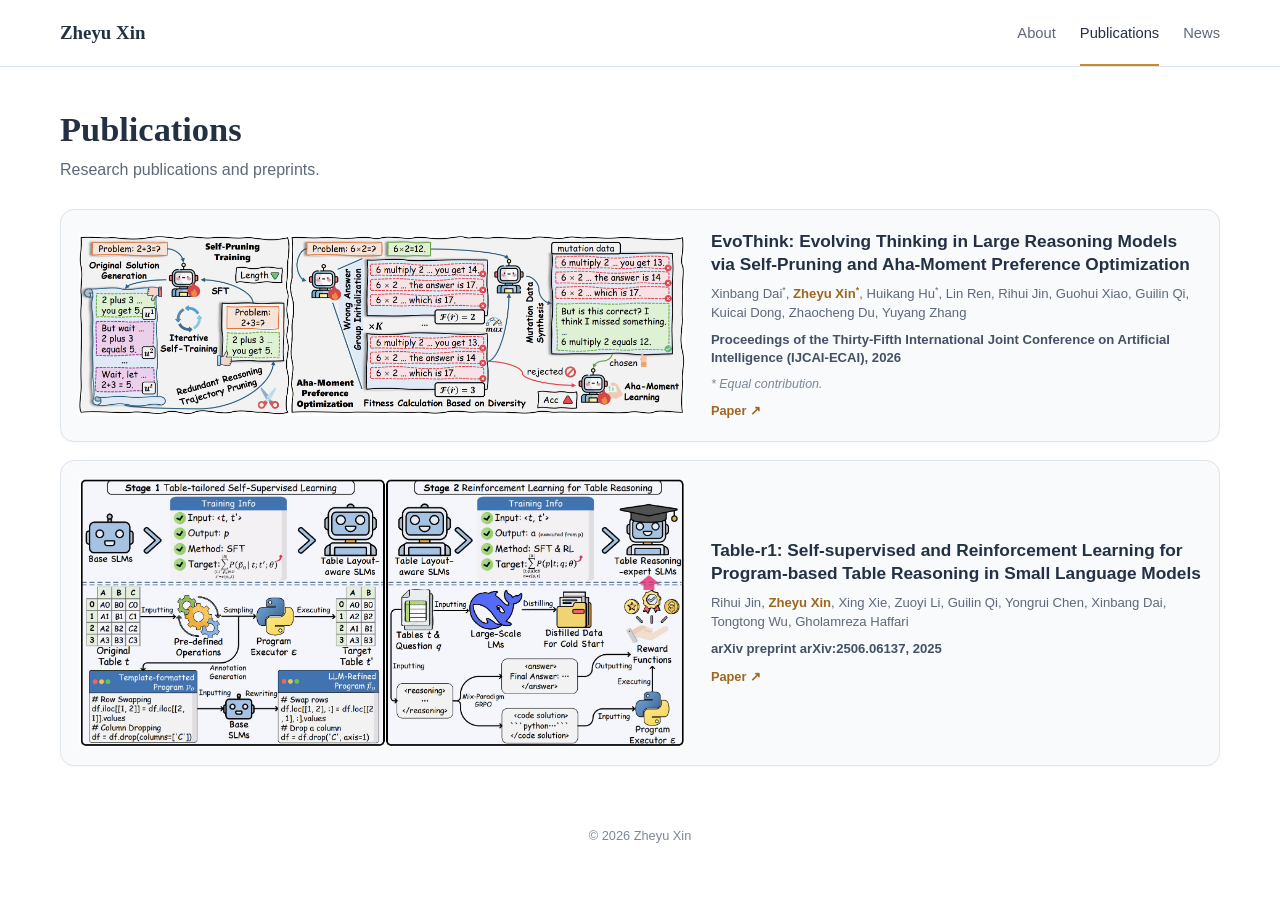
<file: publications/index.html>
<!doctype html>
<html lang="en"><head><meta charset="utf-8"><meta name="viewport" content="width=device-width,initial-scale=1"><title>Publications | Zheyu Xin</title><meta name="description" content="Publications by Zheyu Xin."><link rel="stylesheet" href="/styles.css"></head><body>
<header class="site-header"><div class="header-inner"><a class="brand" href="/">Zheyu Xin</a><nav class="nav"><a href="/">About</a><a href="/publications/" aria-current="page">Publications</a><a href="/#news">News</a></nav></div></header>
<main class="publications-page"><h1 class="page-title">Publications</h1><p class="page-description">Research publications and preprints.</p><div class="publication-list">
<article class="publication-card"><a class="publication-figure" href="/assets/EVOTHINK.jpg" target="_blank" rel="noopener"><img src="/assets/EVOTHINK.jpg" alt="EvoThink framework overview"></a><div class="publication-info"><h2 class="publication-title">EvoThink: Evolving Thinking in Large Reasoning Models via Self-Pruning and Aha-Moment Preference Optimization</h2><p class="authors">Xinbang Dai<sup>*</sup>, <span class="me">Zheyu Xin<sup>*</sup></span>, Huikang Hu<sup>*</sup>, Lin Ren, Rihui Jin, Guohui Xiao, Guilin Qi, Kuicai Dong, Zhaocheng Du, Yuyang Zhang</p><p class="venue">Proceedings of the Thirty-Fifth International Joint Conference on Artificial Intelligence (IJCAI-ECAI), 2026</p><p class="equal-note">* Equal contribution.</p><a class="paper-link" href="https://arxiv.org/abs/2607.19962" target="_blank" rel="noopener">Paper ↗</a></div></article>
<article class="publication-card"><a class="publication-figure" href="/assets/TABLER1.jpg" target="_blank" rel="noopener"><img src="/assets/TABLER1.jpg" alt="Table-r1 framework overview"></a><div class="publication-info"><h2 class="publication-title">Table-r1: Self-supervised and Reinforcement Learning for Program-based Table Reasoning in Small Language Models</h2><p class="authors">Rihui Jin, <span class="me">Zheyu Xin</span>, Xing Xie, Zuoyi Li, Guilin Qi, Yongrui Chen, Xinbang Dai, Tongtong Wu, Gholamreza Haffari</p><p class="venue">arXiv preprint arXiv:2506.06137, 2025</p><a class="paper-link" href="https://arxiv.org/abs/2506.06137" target="_blank" rel="noopener">Paper ↗</a></div></article>
</div></main><footer class="site-footer">© 2026 Zheyu Xin</footer></body></html>
</file>
<file: styles.css>
:root{--bg:#fff;--surface:#f8fafc;--text:#243043;--muted:#5d6878;--soft:#7b8797;--border:#dde4ec;--accent:#c98a2e;--accent-dark:#9d671e;--max:1160px}*{box-sizing:border-box}html{scroll-behavior:smooth}body{margin:0;background:var(--bg);color:var(--text);font-family:Inter,ui-sans-serif,-apple-system,BlinkMacSystemFont,"Segoe UI",sans-serif;line-height:1.55;-webkit-font-smoothing:antialiased}a{color:inherit;text-decoration:none}a:hover{color:var(--accent-dark)}.site-header{position:sticky;top:0;z-index:20;background:rgba(255,255,255,.94);border-bottom:1px solid var(--border);backdrop-filter:blur(10px)}.header-inner{width:min(var(--max),calc(100% - 40px));height:66px;margin:auto;display:flex;align-items:center;justify-content:space-between;gap:24px}.brand{font:700 1.18rem/1 Georgia,serif}.nav{display:flex;gap:24px;font-size:.92rem;color:var(--muted)}.nav a{padding:22px 0 19px;border-bottom:2px solid transparent}.nav a:hover,.nav a[aria-current=page]{color:var(--text);border-bottom-color:var(--accent)}.page-shell{width:min(var(--max),calc(100% - 40px));margin:42px auto 54px;display:grid;grid-template-columns:250px minmax(0,1fr);gap:48px;align-items:start}.profile{position:sticky;top:96px;text-align:center}.avatar{display:block;width:228px;aspect-ratio:1;object-fit:cover;border-radius:18px;margin:0 auto 20px;box-shadow:0 8px 24px rgba(15,23,42,.1)}.profile h1{font:700 2rem/1.15 Georgia,serif;margin:0 0 7px}.profile-role{color:var(--accent-dark);font-weight:650;margin:0 0 3px}.profile-school{color:var(--muted);font-size:.94rem;margin:0 0 16px}.social-links{display:flex;justify-content:center;gap:12px;margin-bottom:21px}.social-links a{display:inline-flex;align-items:center;justify-content:center;padding:8px;color:var(--muted);transition:color .2s ease;background:transparent;border:0}.social-links a:hover{color:var(--accent)}.social-links svg{display:block;width:20px;height:20px}.interests{text-align:left;padding:16px 18px;border-radius:12px;background:#f1f5f9}.interests h2{margin:0 0 10px;font-size:.94rem}.interests ul{margin:0;padding-left:18px;color:var(--muted);font-size:.88rem}.content{min-width:0}.section{margin-bottom:42px;scroll-margin-top:88px}.section-heading{font:700 1.55rem/1.2 Georgia,serif;margin:0 0 15px}.about-copy{color:var(--muted);font-size:.99rem}.about-copy p{margin:0 0 12px}.section-bar{display:flex;align-items:baseline;justify-content:space-between;gap:18px}.view-all{color:var(--accent-dark);font-size:.88rem;font-weight:650;white-space:nowrap}.publication-list{display:grid;gap:18px}.publication-card{display:grid;grid-template-columns:minmax(430px,56%) minmax(0,44%);gap:26px;align-items:stretch;padding:18px;background:var(--surface);border:1px solid var(--border);border-radius:14px;box-shadow:0 1px 2px rgba(15,23,42,.03)}.publication-figure{min-width:0;display:flex;align-items:center;justify-content:center;align-self:stretch;border-radius:8px;background:transparent}.publication-figure img{display:block;width:100%;height:auto;max-height:100%;object-fit:contain}.publication-info{min-width:0;display:flex;flex-direction:column;justify-content:center;gap:8px;padding:2px 0;overflow:visible}.publication-title{margin:0;color:var(--text);font-size:1.08rem;line-height:1.32;font-weight:720;overflow-wrap:anywhere}.authors,.venue,.equal-note{margin:0}.authors{color:var(--muted);font-size:.82rem;line-height:1.48}.authors .me{color:var(--accent-dark);font-weight:700}sup{font-size:.68em;line-height:0;vertical-align:super}.venue{color:#445063;font-size:.82rem;line-height:1.43;font-weight:620}.equal-note{color:var(--soft);font-size:.78rem;line-height:1.35;font-style:italic}.paper-link{color:var(--accent-dark);font-size:.8rem;font-weight:680}.news-list{list-style:none;margin:0;padding:0;display:grid;gap:9px}.news-list li{display:grid;grid-template-columns:78px minmax(0,1fr);gap:14px;color:var(--muted);font-size:.92rem}.news-date{color:var(--accent-dark);font-weight:700}.site-footer{width:min(var(--max),calc(100% - 40px));margin:0 auto 28px;color:var(--soft);font-size:.8rem;text-align:center}.publications-page{width:min(var(--max),calc(100% - 40px));margin:42px auto 60px}.publications-page .page-title{font:700 2.15rem/1.2 Georgia,serif;margin:0 0 8px}.publications-page .page-description{margin:0 0 26px;color:var(--muted)}.publications-page .publication-card{grid-template-columns:minmax(450px,54%) minmax(0,46%)}@media(max-width:980px){.page-shell{grid-template-columns:210px minmax(0,1fr);gap:30px}.avatar{width:200px}.publication-card,.publications-page .publication-card{grid-template-columns:minmax(0,1fr);gap:14px}.publication-figure img{width:100%;max-height:none}.publication-info{padding:0 2px 2px}}@media(max-width:720px){.header-inner,.page-shell,.publications-page,.site-footer{width:min(100% - 28px,var(--max))}.header-inner{height:60px}.nav{gap:14px;font-size:.82rem}.nav a{padding:19px 0 17px}.brand{font-size:1.02rem}.page-shell{margin-top:28px;display:block}.profile{position:static;margin-bottom:34px}.avatar{width:184px}.interests{max-width:360px;margin:auto}.section{margin-bottom:34px}.publication-card{padding:13px;border-radius:12px}.publication-title{font-size:1rem}.authors,.venue{font-size:.8rem}.news-list li{grid-template-columns:70px minmax(0,1fr);gap:8px;font-size:.86rem}.publications-page{margin-top:28px}}@media(prefers-color-scheme:dark){:root{--bg:#111827;--surface:#182132;--text:#e8edf5;--muted:#b0bac8;--soft:#8e99aa;--border:#2c394b;--accent:#e1a44d;--accent-dark:#efb75e}.site-header{background:rgba(17,24,39,.94)}.interests{background:#1d2939}.venue{color:#c8d1dd}}
</file>
